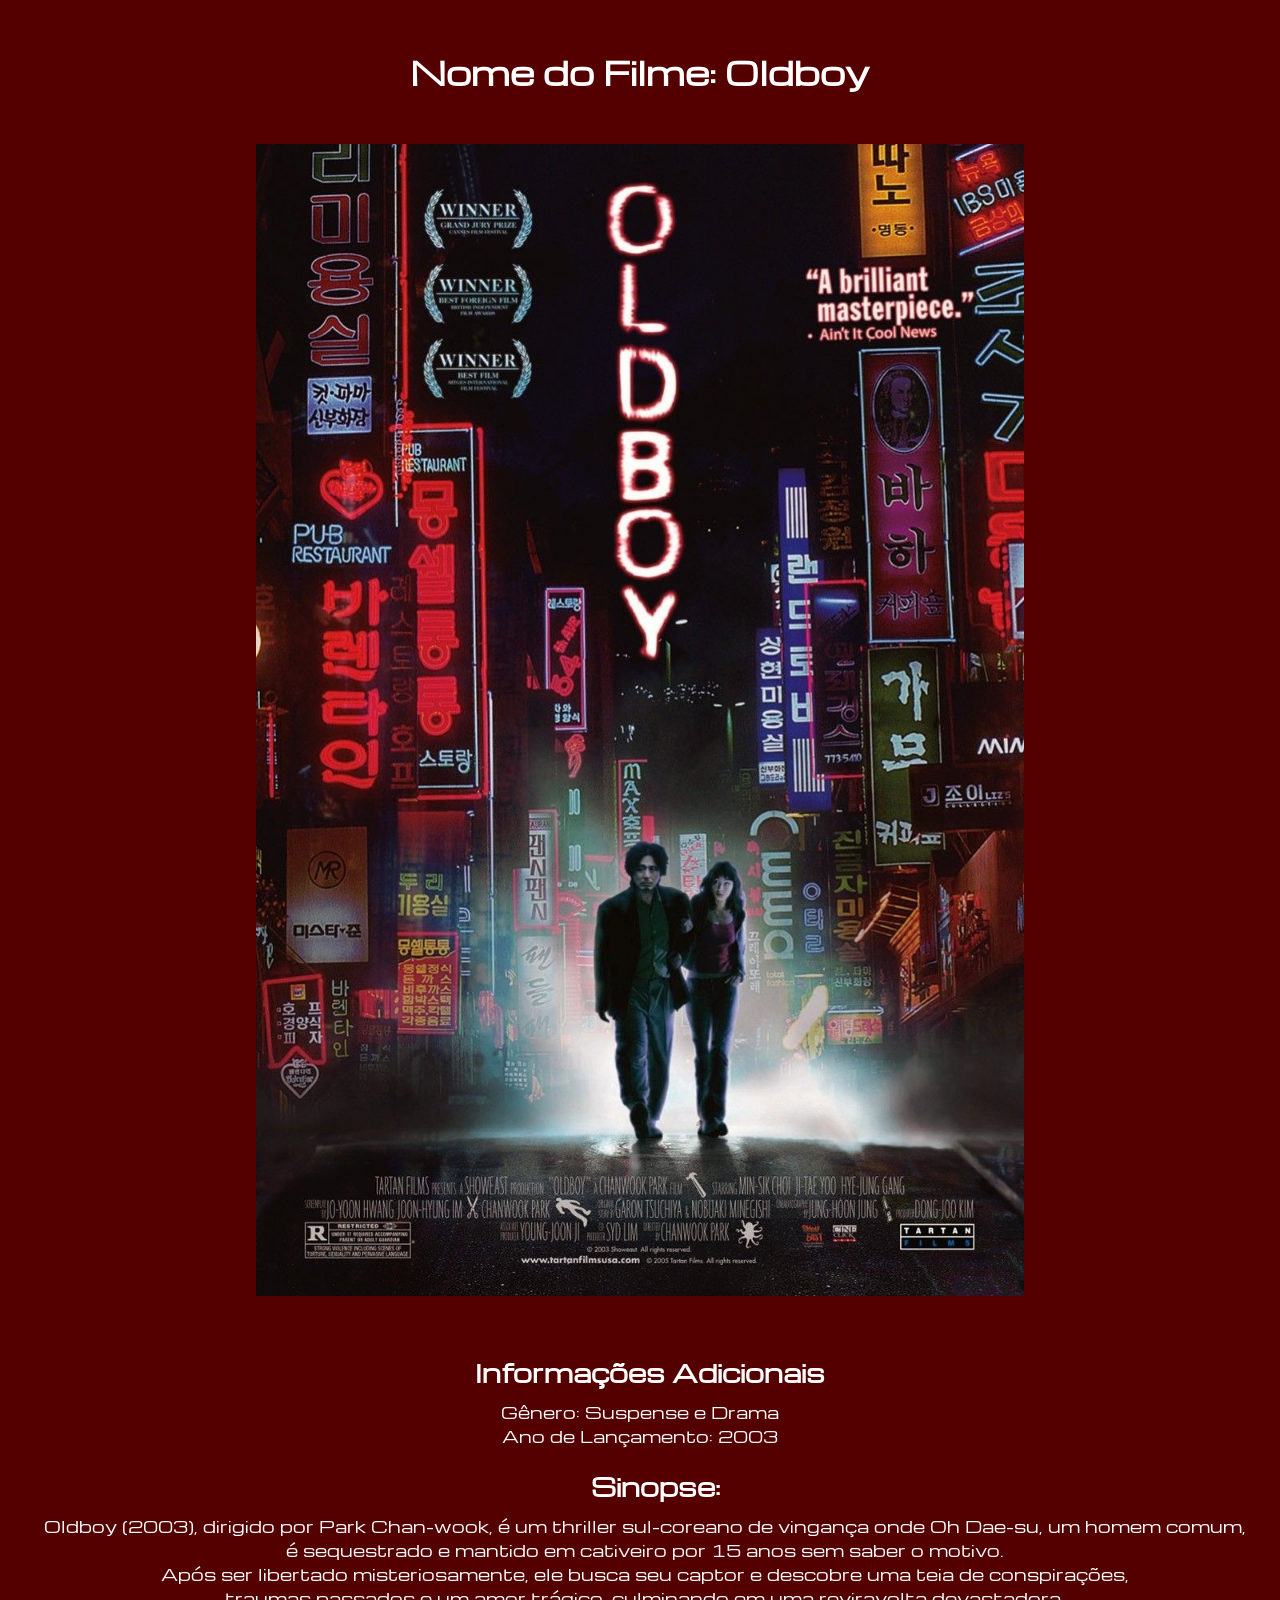
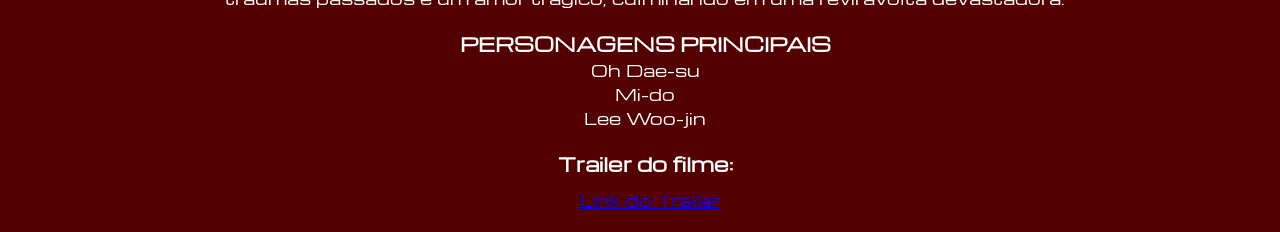
<file: atividades _HTML/Atvd_Filme/index.html>
<!DOCTYPE html>
<html lang="en">
<head>
    <meta charset="UTF-8">
    <meta name="viewport" content="width=device-width, initial-scale=1.0">
    <title> Filme Favorito</title>
    <link rel = "stylesheet" href = "style.css">
    <link href="https://fonts.googleapis.com/css2?family=Michroma&display=swap" rel="stylesheet">
</head>
<body>
    <br><br>
    <h1> Nome do Filme: Oldboy </h1>

    <br><br>

    <img src = "old.png">

    <br>
    <br>

    <h2>Informações Adicionais</h2>
    <p>
    Gênero: Suspense e Drama
    <br>
    Ano de Lançamento: 2003
    </p>
    
    <div>
        <h2> Sinopse: </h2>
        <p>
            Oldboy (2003), dirigido por Park Chan-wook, é um thriller sul-coreano de vingança onde Oh Dae-su, um homem comum, <br> é sequestrado e mantido em cativeiro por 15 anos sem saber o motivo. <br>
            Após ser libertado misteriosamente, ele busca seu captor e descobre uma teia de conspirações, <br> traumas passados e um amor trágico, culminando em uma reviravolta devastadora.
        </p>
    </div>
    
    <div>
        <h3> PERSONAGENS PRINCIPAIS </h3>
        <ul>
             Oh Dae-su
             <br>
             Mi-do
             <br>
             Lee Woo-jin
        </ul>
    </div>
    
    <div>
        <h3> Trailer do filme: </h3>
        <div>
            <a href = "https://www.youtube.com/watch?v=tAaBkFChaRg"> Link do Trailer</a>
        </div>
    </div>
</body>
</html>
</file>
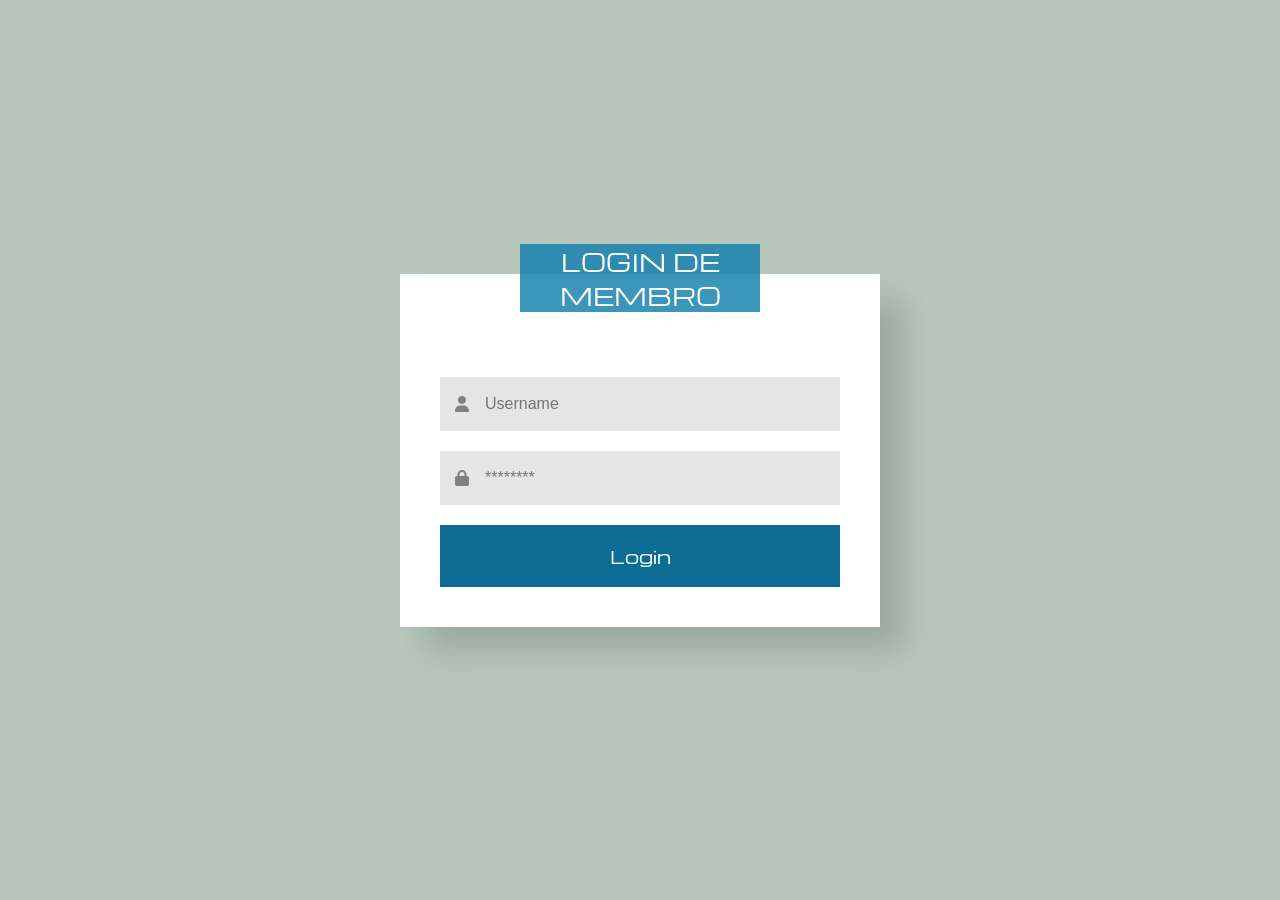
<file: atividades _HTML/Tela_Login/index.html>
<!DOCTYPE html>
<html lang="pt-BR">
<head>
    <meta charset="UTF-8">
    <meta name="viewport" content="width=device-width, initial-scale=1.0">
    <title>TeladeLogin</title>
    <link rel = "stylesheet" href = "style.css">
    <link href="https://fonts.googleapis.com/css2?family=Michroma&display=swap" rel="stylesheet">
    <link rel="stylesheet" href="https://cdnjs.cloudflare.com/ajax/libs/font-awesome/6.0.0/css/all.min.css">
</head>

<body>
    


<div class = "container">
    
    <h1> LOGIN DE MEMBRO </h1>
    <br>
    <div class="input-group">
    <i class="fas fa-user"></i>
    <input type="text" placeholder="Username">
</div>
<div class="input-group">
    <i class="fas fa-lock"></i>
    <input type="password" placeholder="********">
    <br>
</div>
<div>
    <button type ="submit">Login</button>
</div>

</body>
</html>
</file>
<file: atividades _HTML/Atvd_Filme/style.css>
*{
    margin: 0;
    padding: 0;
}

body{
    background-color:rgb(85, 0, 0); /* Cor de fundo*/
     font-family: "Michroma", sans-serif;
     color:rgb(255, 255, 255); /* Cor padrão do texto */
     font-size: 16px; /* Tamanho padrão da fonte */
     line-height: 1.5; /* Espaçamento entre linhas */
}

h1{
    text-align: center;
}

h2{
    text-align: center;
    padding: 10px;
    margin-left: 20px;
}

h3{
    text-align: center;
}

p{
    text-align: center;
}

img{
    
  display: block;
  margin-left: auto; 
  margin-right: auto;
  width: 60%;        
}

div{
    padding: 10px;
    margin-left: 10px;
}

ul{
    text-align: center;
}

div {
    text-align: center;
}
</file>
<file: atividades _HTML/Tela_Login/style.css>
*{
    margin: 0;
    padding: 0;
    box-sizing: border-box;
}

body{
    font-family: "Michroma", sans-serif;
    background-color: #b7c8bb;

    display: flex;
    justify-content: center;
    align-items: center;

    height: 100vh;
}

/* CAIXA BRANCA */
.container{
    width: 480px;
    background-color: white;

    padding: 80px 40px 40px 40px;

    position: relative;

    box-shadow: 25px 25px 30px rgba(0,0,0,0.15);
}

/* TÍTULO AZUL */
h1{
    position: absolute;

    top: -30px;
    left: 50%;

    transform: translateX(-50%);

    background-color: #137fadd2;

    color: white;
    
    padding: auto;

    font-size: 24px;
    font-weight: normal;

    text-align: center;
}

/* INPUTS */
.input-group{
    position: relative;
    margin-bottom: 20px;
}

/* ÍCONES */
.input-group i{
    position: absolute;

    left: 15px;
    top: 50%;

    transform: translateY(-50%);

    color: gray;
}

/* CAIXAS */
.input-group input{
    width: 100%;

    padding: 18px 18px 18px 45px;

    border: none;

    background-color: #e5e5e5;

    font-size: 16px;
}

/* BOTÃO */
button{
    width: 100%;

    padding: 18px;

    border: none;

    background-color: #0d6c94;

    color: white;

    font-family: "Michroma", sans-serif;

    font-size: 18px;

    cursor: pointer;
}
</file>
